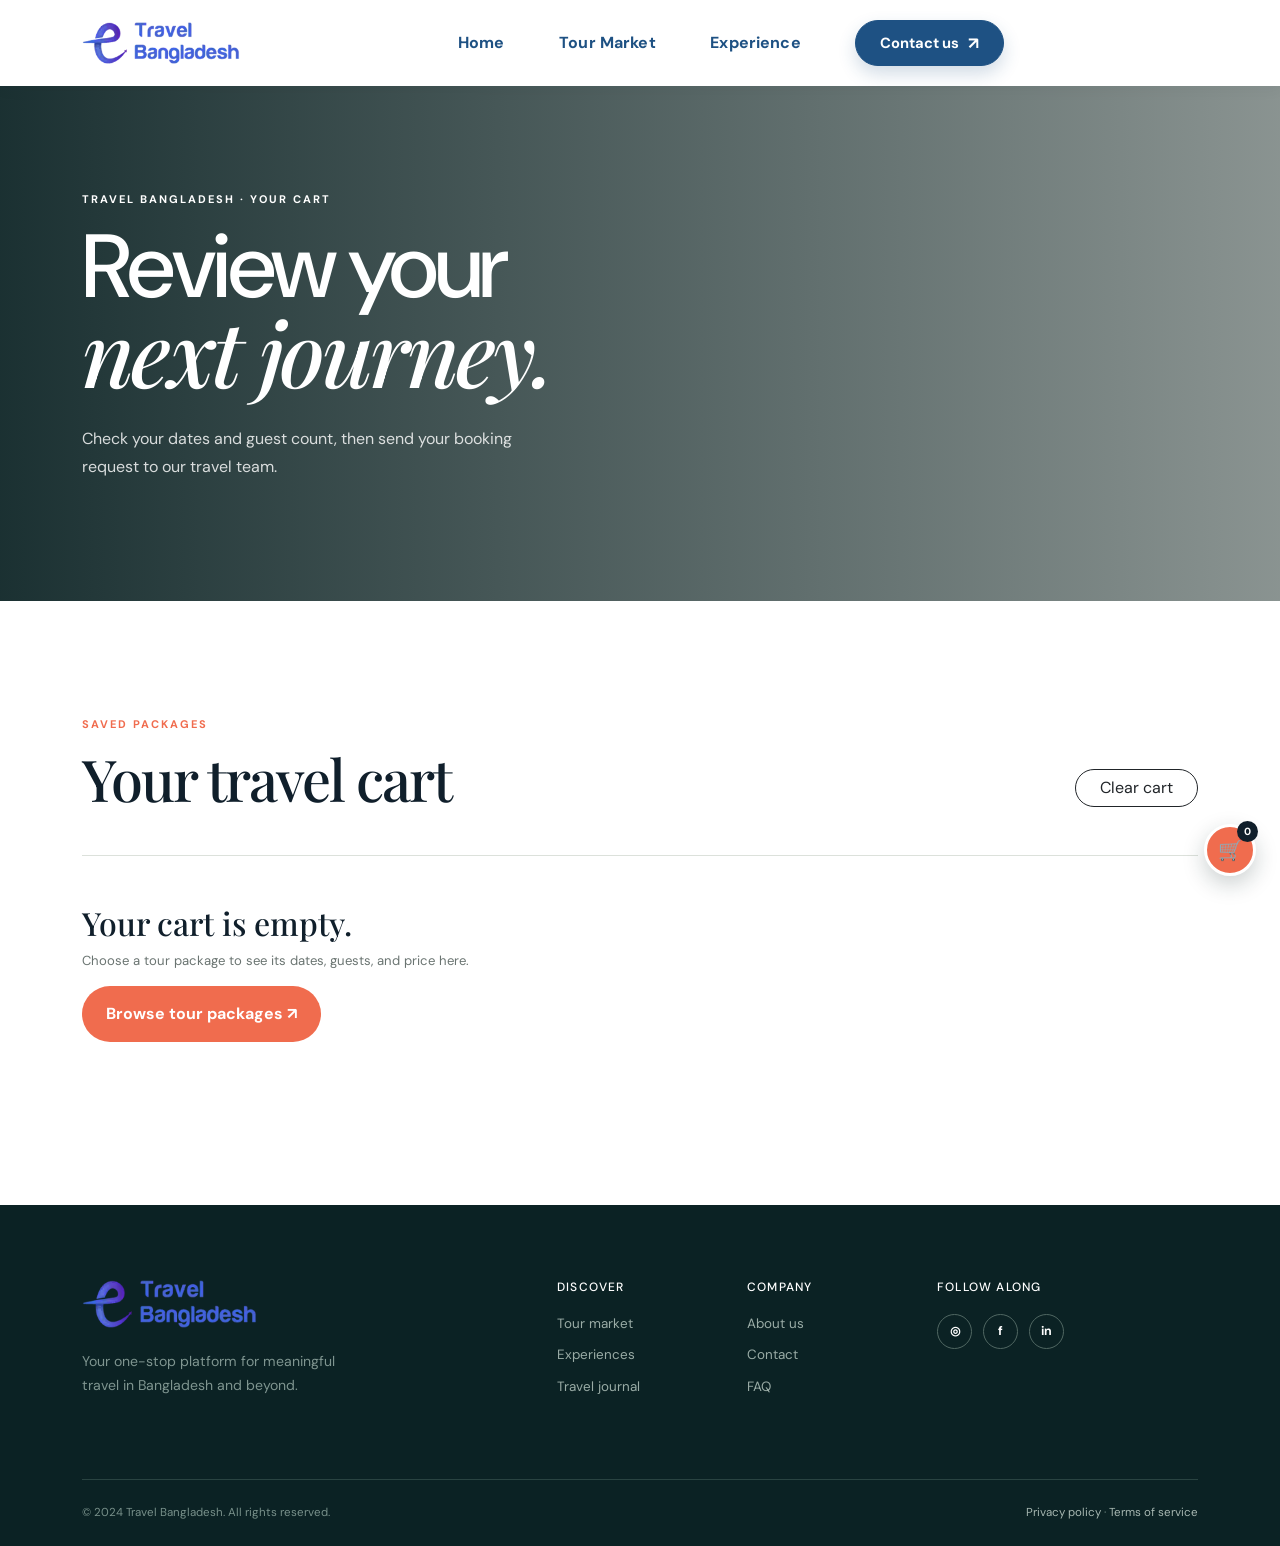
<file: cart.html>
<!DOCTYPE html>
<html lang="en">
<head>
    <meta charset="UTF-8">
    <meta name="viewport" content="width=device-width, initial-scale=1.0">
    <title>Your Cart | Travel Bangladesh</title>
    <link href="https://cdn.jsdelivr.net/npm/bootstrap@5.3.3/dist/css/bootstrap.min.css" rel="stylesheet" crossorigin="anonymous">
    <link rel="stylesheet" href="style.css">
</head>
<body>
    <header class="site-header"><div class="container"><nav class="navbar navbar-expand-lg navbar-light py-3" aria-label="Main navigation"><a class="navbar-brand" href="index.html#top" aria-label="Travel Bangladesh home"><img src="images/travellogo.webp" alt="Travel Bangladesh" class="brand-logo"></a><button class="navbar-toggler" type="button" data-bs-toggle="collapse" data-bs-target="#mainNav" aria-controls="mainNav" aria-expanded="false" aria-label="Toggle navigation"><span class="navbar-toggler-icon"></span></button><div class="collapse navbar-collapse" id="mainNav"><ul class="navbar-nav ms-auto align-items-lg-center gap-lg-4"><li class="nav-item"><a class="nav-link" href="index.html#top">Home</a></li><li class="nav-item"><a class="nav-link" href="tour-market.html">Tour Market</a></li><li class="nav-item"><a class="nav-link" href="experience.html">Experience</a></li><li class="nav-item ms-lg-3"><a class="btn btn-outline-light bg-primary rounded-pill px-4" href="contact.html">Contact us <span aria-hidden="true">↗</span></a></li></ul></div></nav></div></header>
    <main>
        <section class="cart-hero"><div class="container"><p class="eyebrow">Travel Bangladesh · Your cart</p><h1>Review your<br><em>next journey.</em></h1><p>Check your dates and guest count, then send your booking request to our travel team.</p></div></section>
        <section class="cart-page section-space"><div class="container"><div class="section-heading d-flex justify-content-between align-items-end flex-wrap gap-3"><div><p class="eyebrow coral-text">Saved packages</p><h2>Your travel cart</h2></div><button class="btn btn-outline-dark rounded-pill px-4" type="button" data-clear-cart>Clear cart</button></div><div data-cart-list></div><div class="cart-empty" data-cart-empty><h3>Your cart is empty.</h3><p>Choose a tour package to see its dates, guests, and price here.</p><a class="btn btn-coral rounded-pill px-4 py-3" href="tour-market.html">Browse tour packages <span aria-hidden="true">↗</span></a></div><div class="cart-checkout" data-cart-checkout hidden><div><span>Total estimate</span><strong data-cart-total>0 ৳</strong><p>Final availability and pricing will be confirmed by our travel team.</p></div><form class="checkout-form" data-checkout-form><p class="eyebrow coral-text">Finalize your booking</p><h3>Tell us how to reach you.</h3><div class="row g-3"><div class="col-md-6"><label for="checkoutName">Full name</label><input id="checkoutName" name="name" type="text" required></div><div class="col-md-6"><label for="checkoutEmail">Email address</label><input id="checkoutEmail" name="email" type="email" required></div><div class="col-md-6"><label for="checkoutPhone">Phone number</label><input id="checkoutPhone" name="phone" type="tel" required></div><div class="col-md-6"><label for="checkoutNote">Special request</label><input id="checkoutNote" name="note" type="text"></div><div class="col-12"><button class="btn btn-coral rounded-pill px-4 py-3" type="submit">Send booking request <span aria-hidden="true">↗</span></button></div></div><p class="checkout-confirmation" data-checkout-confirmation hidden></p></form></div></div></section>
    </main>
    <a class="cart-float" href="cart.html" aria-label="Open travel cart">&#128722;<span class="cart-count">0</span></a>
    <footer class="site-footer"><div class="container"><div class="row gy-5"><div class="col-lg-5"><img src="images/travellogo.webp" alt="Travel Bangladesh" class="brand-logo footer-logo"><p class="footer-copy">Your one-stop platform for meaningful travel in Bangladesh and beyond.</p></div><div class="col-6 col-lg-2"><h3>Discover</h3><a href="tour-market.html">Tour market</a><a href="experience.html">Experiences</a><a href="index.html#contact">Travel journal</a></div><div class="col-6 col-lg-2"><h3>Company</h3><a href="contact.html">About us</a><a href="contact.html">Contact</a><a href="contact.html#faq">FAQ</a></div><div class="col-lg-3"><h3>Follow along</h3><p class="social-links"><a href="#" aria-label="Instagram">◎</a><a href="#" aria-label="Facebook">f</a><a href="#" aria-label="LinkedIn">in</a></p></div></div><div class="footer-bottom"><span>© 2024 Travel Bangladesh. All rights reserved.</span><span><a href="contact.html">Privacy policy</a> · <a href="contact.html">Terms of service</a></span></div></div></footer>
    <script src="https://cdn.jsdelivr.net/npm/bootstrap@5.3.3/dist/js/bootstrap.bundle.min.js" crossorigin="anonymous"></script>
    <script src="site.js"></script>
</body>
</html>
</file>
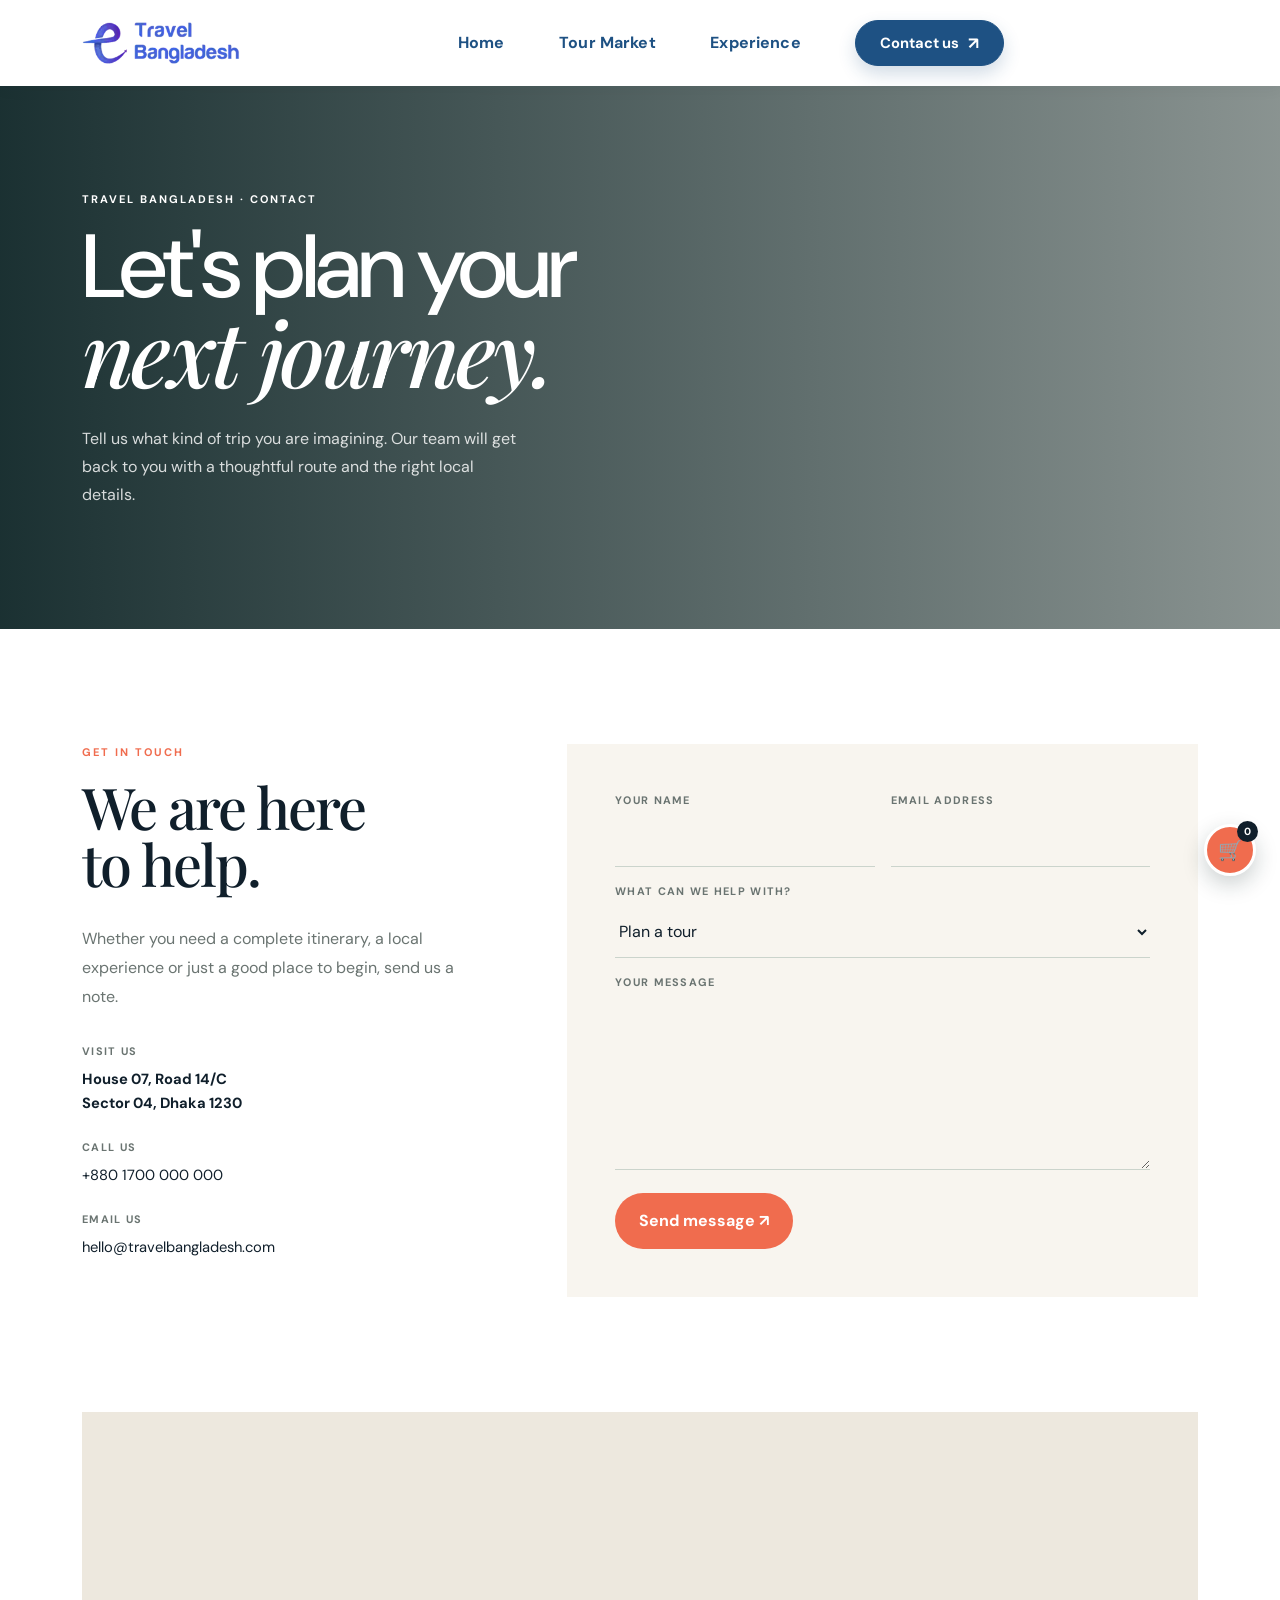
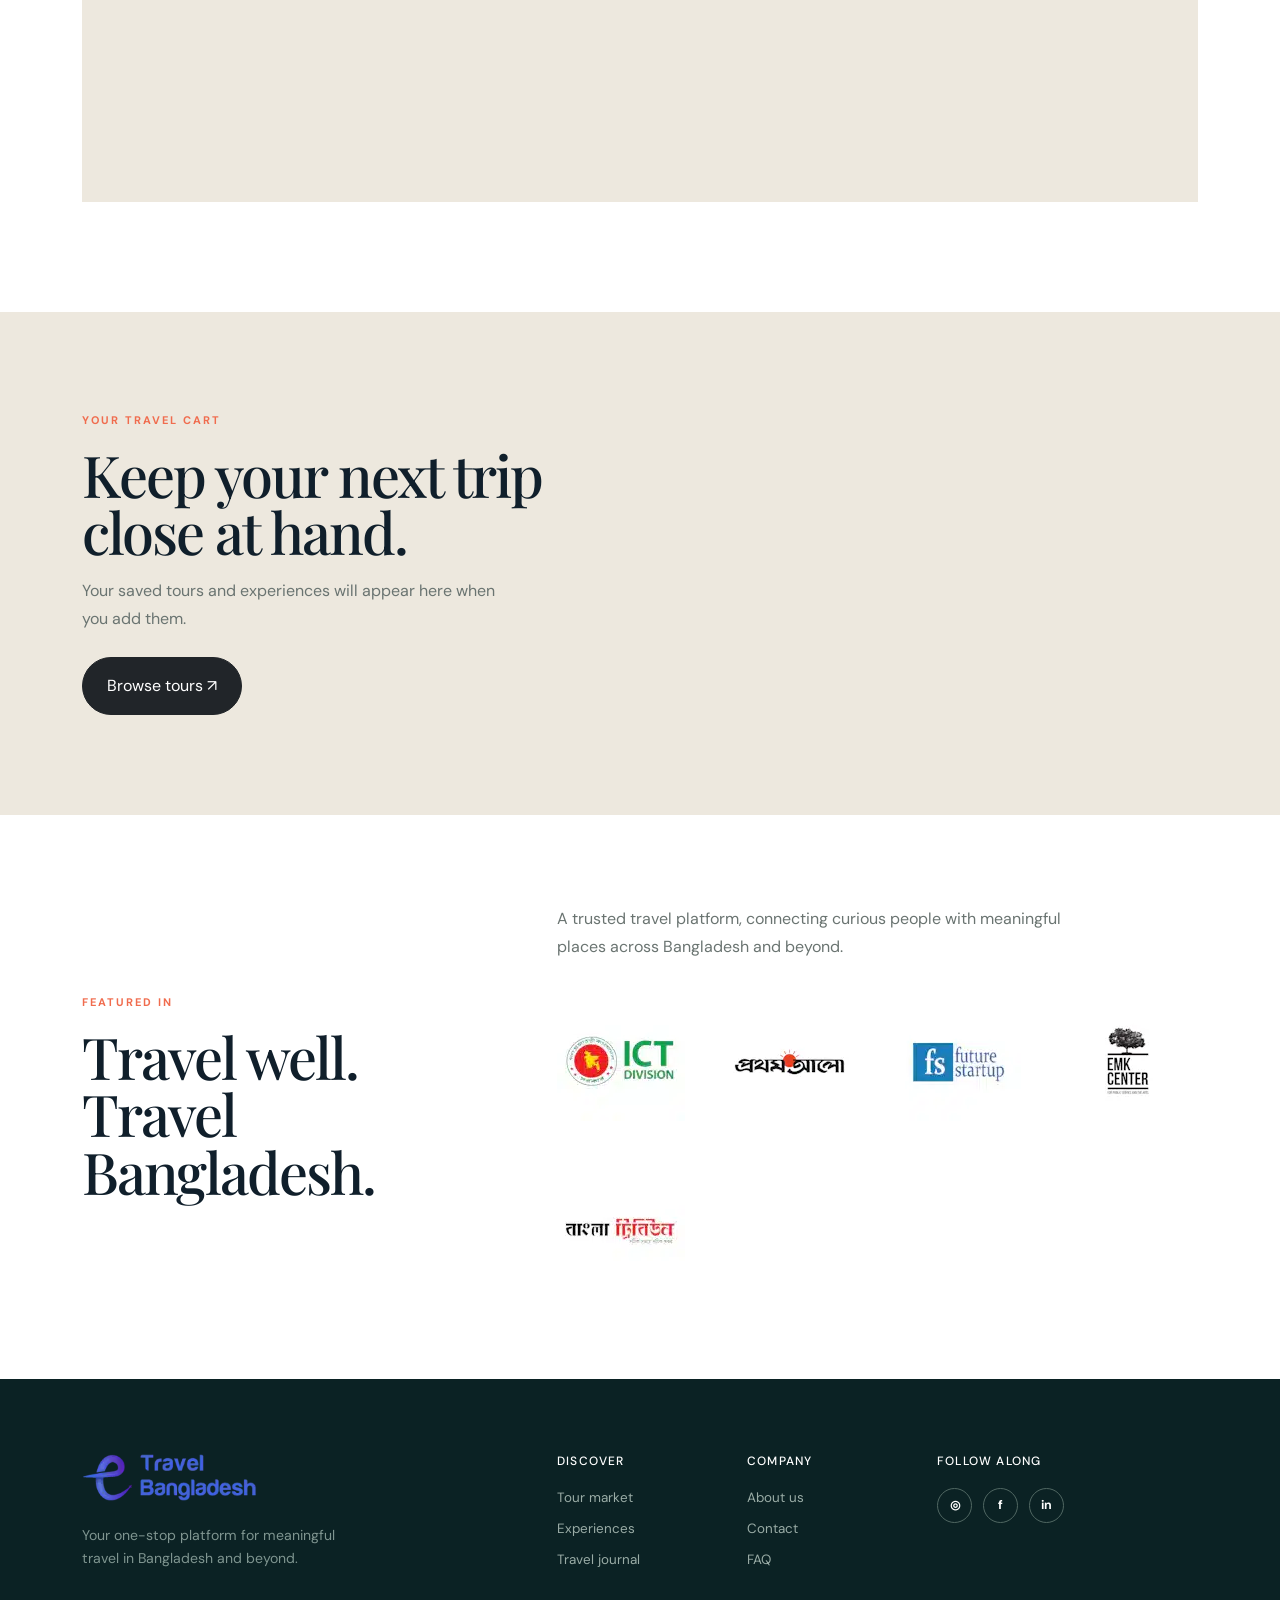
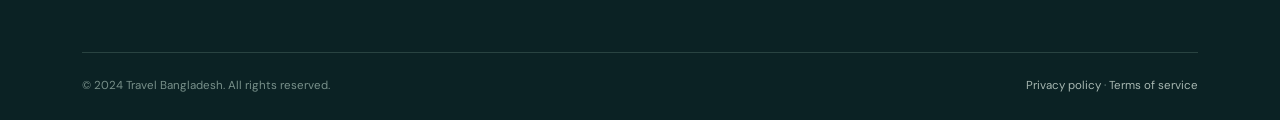
<file: contact.html>
<!DOCTYPE html>
<html lang="en">
<head>
    <meta charset="UTF-8">
    <meta name="viewport" content="width=device-width, initial-scale=1.0">
    <title>Contact | Travel Bangladesh</title>
    <link href="https://cdn.jsdelivr.net/npm/bootstrap@5.3.3/dist/css/bootstrap.min.css" rel="stylesheet" crossorigin="anonymous">
    <link rel="stylesheet" href="style.css">
</head>
<body>
    <header class="site-header">
        <div class="container">
            <nav class="navbar navbar-expand-lg navbar-light py-3" aria-label="Main navigation">
                <a class="navbar-brand" href="index.html#top" aria-label="Travel Bangladesh home"><img src="images/travellogo.webp" alt="Travel Bangladesh" class="brand-logo"></a>
                <button class="navbar-toggler" type="button" data-bs-toggle="collapse" data-bs-target="#mainNav" aria-controls="mainNav" aria-expanded="false" aria-label="Toggle navigation"><span class="navbar-toggler-icon"></span></button>
                <div class="collapse navbar-collapse" id="mainNav">
                    <ul class="navbar-nav ms-auto align-items-lg-center gap-lg-4">
                        <li class="nav-item"><a class="nav-link" href="index.html#top">Home</a></li>
                        <li class="nav-item"><a class="nav-link" href="tour-market.html">Tour Market</a></li>
                        <li class="nav-item"><a class="nav-link" href="experience.html">Experience</a></li>
                        <li class="nav-item ms-lg-3"><a class="btn btn-outline-light bg-primary rounded-pill px-4" href="contact.html">Contact us <span aria-hidden="true">↗</span></a></li>
                    </ul>
                </div>
            </nav>
        </div>
    </header>

    <main>
        <section class="contact-hero"><div class="container"><p class="eyebrow">Travel Bangladesh · Contact</p><h1>Let's plan your<br><em>next journey.</em></h1><p>Tell us what kind of trip you are imagining. Our team will get back to you with a thoughtful route and the right local details.</p></div></section>
        <section class="contact-section section-space"><div class="container"><div class="row g-5">
            <div class="col-lg-5"><p class="eyebrow coral-text">Get in touch</p><h2>We are here<br>to help.</h2><p class="contact-copy">Whether you need a complete itinerary, a local experience or just a good place to begin, send us a note.</p><div class="contact-details"><div><span>Visit us</span><strong>House 07, Road 14/C<br>Sector 04, Dhaka 1230</strong></div><div><span>Call us</span><a href="tel:+8801700000000">+880 1700 000 000</a></div><div><span>Email us</span><a href="mailto:hello@travelbangladesh.com">hello@travelbangladesh.com</a></div></div></div>
            <div class="col-lg-7"><form class="contact-form" action="mailto:hello@travelbangladesh.com" method="post" enctype="text/plain"><div class="row g-3"><div class="col-md-6"><label for="contactName">Your name</label><input id="contactName" name="name" type="text" required></div><div class="col-md-6"><label for="contactEmail">Email address</label><input id="contactEmail" name="email" type="email" required></div><div class="col-12"><label for="contactSubject">What can we help with?</label><select id="contactSubject" name="subject"><option>Plan a tour</option><option>Find a local experience</option><option>Partnership enquiry</option><option>Something else</option></select></div><div class="col-12"><label for="contactMessage">Your message</label><textarea id="contactMessage" name="message" rows="6" required></textarea></div><div class="col-12"><button class="btn btn-coral rounded-pill px-4 py-3" type="submit">Send message <span aria-hidden="true">↗</span></button></div></div></form></div>
        </div></div></section>
        <section class="contact-map"><div class="container"><div class="map-frame"><iframe title="Travel Bangladesh office location" src="https://www.google.com/maps?q=House%2007%2C%20Road%2014%2FC%2C%20Sector%2004%2C%20Dhaka%201230&output=embed" loading="lazy"></iframe></div></div></section>
        <section class="cart-summary" id="cart"><div class="container"><p class="eyebrow coral-text">Your travel cart</p><h2>Keep your next trip<br>close at hand.</h2><p>Your saved tours and experiences will appear here when you add them.</p><a class="btn btn-dark rounded-pill px-4 py-3" href="tour-market.html">Browse tours <span aria-hidden="true">↗</span></a></div></section>
        <section class="featured-section"><div class="container"><div class="row align-items-center g-4"><div class="col-lg-5"><p class="eyebrow coral-text">Featured in</p><h2>Travel well.<br>Travel Bangladesh.</h2></div><div class="col-lg-7"><p class="featured-copy">A trusted travel platform, connecting curious people with meaningful places across Bangladesh and beyond.</p><div class="featured-logos" aria-label="Featured partners"><span class="partner-ictp"><img src="images/1-ICT.webp" alt=""></span><span class="partner-prothomp"><img src="images/3-Palo.webp" alt=""></span><span class="partner-futurp"><img src="images/6-FS.webp" alt=""></span><span class="partner-emkp"><img src="images/4-EMK.webp" alt=""></span>
        <span class="partner-tribune"> <img src="images/5-Tribune.webp" alt=""></span></div></div></div></div></section>
    </main>

    <a class="cart-float" href="cart.html" aria-label="Open travel cart">&#128722;<span class="cart-count">0</span></a>
    <footer class="site-footer"><div class="container"><div class="row gy-5"><div class="col-lg-5"><img src="images/travellogo.webp" alt="Travel Bangladesh" class="brand-logo footer-logo"><p class="footer-copy">Your one-stop platform for meaningful travel in Bangladesh and beyond.</p></div><div class="col-6 col-lg-2"><h3>Discover</h3><a href="tour-market.html">Tour market</a><a href="experience.html">Experiences</a><a href="index.html#contact">Travel journal</a></div><div class="col-6 col-lg-2"><h3>Company</h3><a href="contact.html">About us</a><a href="contact.html">Contact</a><a href="#faq">FAQ</a></div><div class="col-lg-3"><h3>Follow along</h3><p class="social-links"><a href="#" aria-label="Instagram">◎</a><a href="#" aria-label="Facebook">f</a><a href="#" aria-label="LinkedIn">in</a></p></div></div><div class="footer-bottom"><span>© 2024 Travel Bangladesh. All rights reserved.</span><span><a href="contact.html">Privacy policy</a> · <a href="contact.html">Terms of service</a></span></div></div></footer>
    <script src="https://cdn.jsdelivr.net/npm/bootstrap@5.3.3/dist/js/bootstrap.bundle.min.js" crossorigin="anonymous"></script>
    <script src="site.js"></script>
</body>
</html>
</file>
<file: style.css>
@import url('https://fonts.googleapis.com/css2?family=DM+Sans:wght@400;500;600;700&family=Playfair+Display:ital,wght@0,500;0,600;1,500;1,600&display=swap');

:root { --ink: #101f2b; --deep-ink: #0b2224; --coral: #f06c4e; --cream: #f8f5ef; --sand: #ede8de; --muted: #6a7471; }
* { box-sizing: border-box; }
html { scroll-behavior: smooth; }
body { margin: 0; color: var(--ink); background: var(--cream); font-family: 'DM Sans', sans-serif; }
a { color: inherit; text-decoration: none; }
.site-header { position: sticky; top: 0; z-index: 1030; width: 100%; background: #fff; box-shadow: 0 2px 15px rgba(16,42,43,.06); }
.site-header .navbar { min-height: 86px; }
.brand-logo { width: 158px; height: auto; }
.navbar .navbar-collapse { justify-content: center; }
.navbar .navbar-nav { margin-right: 0 !important; margin-left: 0 !important; gap: clamp(1.5rem, 3vw, 3rem) !important; }
.navbar .nav-link { position: relative; padding: .65rem .15rem; color: #1e5183; font-size: 1rem; font-weight: 700; letter-spacing: .01em; }
.navbar .nav-link::after { position: absolute; right: .15rem; bottom: .25rem; left: .15rem; height: 2px; content: ''; background: var(--coral); transform: scaleX(0); transform-origin: center; transition: transform .2s ease; }
.navbar .nav-link:hover, .navbar .nav-link:focus, .navbar .nav-link.active { color: var(--ink); }
.navbar .nav-link:hover::after, .navbar .nav-link:focus::after, .navbar .nav-link.active::after { transform: scaleX(1); }
.navbar .nav-item.ms-lg-3 { margin-left: .5rem !important; }
.navbar .nav-item.ms-lg-3 .btn { display: inline-flex; min-height: 46px; align-items: center; gap: .55rem; padding: .7rem 1.25rem; border: 1px solid #1e5183 !important; border-radius: 999px; color: #fff !important; background-color: #1e5183 !important; box-shadow: 0 8px 18px rgba(30,81,131,.2); font-size: .92rem; font-weight: 700; transition: color .2s ease, background-color .2s ease, border-color .2s ease, box-shadow .2s ease, transform .2s ease; }
.navbar .nav-item.ms-lg-3 .btn:hover, .navbar .nav-item.ms-lg-3 .btn:focus-visible { border-color: #1e5183 !important; color: #1e5183 !important; background-color: #fff !important; box-shadow: 0 10px 22px rgba(30,81,131,.18); transform: translateY(-2px); }
.navbar .nav-item.ms-lg-3 .btn:focus-visible { outline: 3px solid rgba(30, 86, 131, 0.24); outline-offset: 3px; }
.navbar .nav-item.ms-lg-3 .btn span { font-size: 1.05rem; line-height: 1; transition: transform .2s ease; }
.navbar .nav-item.ms-lg-3 .btn:hover span, .navbar .nav-item.ms-lg-3 .btn:focus-visible span { transform: translate(2px, -2px); }
.navbar-toggler { border-color: #1e5183; }
.navbar-toggler-icon { filter: none; }
.hero-section { min-height: 700px; display: flex; align-items: center; color: #fff; background: linear-gradient(90deg, rgba(8,32,34,.84), rgba(8,32,34,.43) 48%, rgba(8,32,34,.08)), url('https://images.unsplash.com/photo-1500530855697-b586d89ba3ee?auto=format&fit=crop&w=1900&q=90') center/cover; }
.hero-content { position: relative; width: 100%; padding-top: 65px; padding-bottom: 140px; }
.eyebrow { margin-bottom: 1.1rem; text-transform: uppercase; font-size: .69rem; letter-spacing: .18em; font-weight: 700; }
.hero-section h1 { max-width: 670px; margin-bottom: 1.25rem; font-size: clamp(3.6rem, 7vw, 6.8rem); font-weight: 500; line-height: .94; letter-spacing: -.04em; }
h1 em, h2 { font-family: 'Playfair Display', serif; }
.hero-copy { max-width: 410px; margin-bottom: 2rem; color: rgba(255,255,255,.82); line-height: 1.7; }
.btn-coral { border: 0; color: #fff; background: var(--coral); font-weight: 700; }
.btn-coral:hover { color: #fff; background: #324ff3; }
.search-panel { position: absolute; right: 0; bottom: 0; left: 0; max-width: 100%; margin-top: 0; padding: .6rem; background: rgba(255,255,255,.96); box-shadow: 0 16px 35px rgba(0,0,0,.14); }
.search-panel .form-control, .search-panel .form-select { min-height: 54px; border: 0; color: var(--ink); background: transparent; }
.search-panel .form-control:focus, .search-panel .form-select:focus { box-shadow: none; }
.section-space { padding: 115px 0; }
.light-section, .editorial-section { background: #f0eee8; }
.section-heading { margin-bottom: 3rem; }
.coral-text { color: var(--coral); }
h2 { margin: 0; font-size: clamp(2.5rem, 4.5vw, 4.5rem); font-weight: 500; line-height: 1; letter-spacing: -.035em; }
.text-link { padding-bottom: .5rem; border-bottom: 1px solid var(--ink); font-size: .82rem; font-weight: 700; }
.destination-card { position: relative; display: block; min-height: 300px; overflow: hidden; color: #fff; background: var(--ink); }
.destination-card.tall { min-height: 405px; }
.destination-card img, .experience-image img, .journal-feature > img { width: 100%; height: 100%; object-fit: cover; transition: transform .6s ease; }
.destination-card:hover img, .experience-card:hover .experience-image img, .journal-feature:hover > img { transform: scale(1.06); }
.card-shade { position: absolute; inset: 0; background: linear-gradient(180deg, transparent 34%, rgba(6,25,26,.85)); }
.destination-label { position: absolute; right: 1.5rem; bottom: 1.45rem; left: 1.5rem; }
.destination-label strong { display: block; font-family: 'Playfair Display', serif; font-size: 2rem; font-weight: 500; }
.destination-label small { color: rgba(255,255,255,.74); font-size: .72rem; }
.experience-card { height: 100%; background: #fff; }
.experience-image { position: relative; height: 260px; overflow: hidden; }
.price-tag { position: absolute; top: 1rem; right: 1rem; padding: .45rem .7rem; color: var(--ink); background: #fff; font-size: .75rem; font-weight: 700; }
.card-body { padding: 1.65rem; }
.category { color: var(--coral); font-size: .66rem; font-weight: 700; letter-spacing: .12em; text-transform: uppercase; }
.card-body h3 { margin: .65rem 0 .45rem; font-family: 'Playfair Display', serif; font-size: 1.7rem; font-weight: 500; }
.card-body p { min-height: 48px; margin-bottom: 1.25rem; color: var(--muted); font-size: .88rem; line-height: 1.6; }
.card-body a, .journal-caption a { font-size: .78rem; font-weight: 700; }
.article-card img { width: 100%; height: 240px; margin-bottom: 1.25rem; object-fit: cover; }
.article-card span { color: var(--muted); font-size: .72rem; }
.article-card h3 { max-width: 300px; margin: .6rem 0 1rem; font-family: 'Playfair Display', serif; font-size: 1.55rem; font-weight: 500; }
.article-card a { padding-bottom: .35rem; border-bottom: 1px solid var(--ink); font-size: .76rem; font-weight: 700; }
.featured-section { padding: 90px 0; background: #fff; }
.featured-copy { max-width: 510px; color: var(--muted); line-height: 1.75; }
.featured-logos { display: flex; flex-wrap: wrap; align-items: center; gap: 2.5rem; margin-top: 2rem; color: #71807b; font-family: Georgia, serif; font-size: 1.15rem; font-style: italic; }
.featured-logos span:nth-child(2) { font-family: 'DM Sans', sans-serif; font-size: 1rem; font-style: normal; font-weight: 700; letter-spacing: .18em; }
.featured-logos span:nth-child(3) { font-size: 1.4rem; font-style: normal; }
.featured-logos span:nth-child(4) { font-family: 'DM Sans', sans-serif; font-size: .95rem; font-style: normal; font-weight: 600; }
.large-copy { max-width: 470px; margin: 2rem 0; color: var(--muted); font-size: 1.05rem; line-height: 1.8; }
.journal-feature { position: relative; height: 510px; overflow: hidden; color: #fff; background: var(--ink); }
.journal-hero { padding: 105px 0 120px; color: #fff; background: linear-gradient(90deg, rgba(8,32,34,.9), rgba(8,32,34,.42)), url('https://images.unsplash.com/photo-1527631746610-bca00a040d60?auto=format&fit=crop&w=1900&q=90') center/cover; }
.journal-hero h1 { max-width: 700px; margin: 0 0 1.5rem; font-size: clamp(3.6rem, 7vw, 6.6rem); font-weight: 500; line-height: .94; letter-spacing: -.04em; }
.journal-hero p:not(.eyebrow) { max-width: 440px; margin: 0; color: rgba(255,255,255,.82); line-height: 1.75; }
.journal-index { background: #fff; }
.journal-index-card { display: block; height: 100%; padding-bottom: 1.5rem; border-bottom: 1px solid #dce1db; color: inherit; }
.journal-index-card img { width: 100%; height: 230px; margin-bottom: 1.25rem; object-fit: cover; }
.journal-index-card span { color: var(--muted); font-size: .7rem; letter-spacing: .08em; text-transform: uppercase; }
.journal-index-card h3 { margin: .65rem 0 1rem; font-family: 'Playfair Display', serif; font-size: 1.65rem; font-weight: 500; }
.journal-index-card strong { font-size: .78rem; }
.journal-index-card:hover h3 { color: var(--coral); }
.journal-articles { padding: 0 0 115px; background: #fff; }
.journal-article { display: grid; grid-template-columns: minmax(280px, .9fr) 1.1fr; gap: clamp(2rem, 6vw, 6rem); align-items: center; padding: 5rem 0; border-top: 1px solid #dce1db; scroll-margin-top: 2rem; }
.journal-article img { width: 100%; height: 430px; object-fit: cover; }
.journal-article h2 { margin: .7rem 0 1.25rem; font-size: clamp(2.4rem, 4vw, 4rem); }
.journal-article p:not(.eyebrow) { max-width: 560px; color: var(--muted); line-height: 1.8; }
.journal-article .text-link { display: inline-block; margin-top: .8rem; }
.journal-feature > img { position: absolute; inset: 0; }
.journal-feature::after { position: absolute; inset: 0; content: ''; background: linear-gradient(180deg, transparent 28%, rgba(8,30,31,.9)); }
.journal-caption { position: absolute; z-index: 1; right: 2rem; bottom: 2rem; left: 2rem; }
.journal-caption span { color: rgba(255,255,255,.7); font-size: .7rem; letter-spacing: .08em; text-transform: uppercase; }
.journal-caption h3 { max-width: 420px; margin: .7rem 0 1.4rem; font-family: 'Playfair Display', serif; font-size: 2.5rem; font-weight: 500; }
.journal-caption a { color: #fff; border-bottom: 1px solid rgba(255,255,255,.7); padding-bottom: .4rem; }
.newsletter-section { padding: 85px 0; color: #fff; background: var(--coral); }
.newsletter-box h2 { font-size: clamp(2.7rem, 5vw, 4.7rem); }
.newsletter-box p:not(.eyebrow) { margin: 1rem 0 0; color: rgba(255,255,255,.8); }
.newsletter-form { padding: .45rem; background: rgba(255,255,255,.18); }
.newsletter-form input { min-width: 0; flex: 1; padding: 0 1rem; border: 0; outline: 0; color: #fff; background: transparent; }
.newsletter-form input::placeholder { color: rgba(255,255,255,.75); }
.newsletter-form .btn { color: var(--coral); background: #fff; white-space: nowrap; }
.form-feedback { margin: 0; padding: 1rem 1.25rem; color: var(--ink); background: #fff; font-size: .88rem; line-height: 1.6; }
.site-footer { padding: 75px 0 25px; color: #c7d0cb; background: var(--deep-ink); }
.footer-logo { width: 175px; margin-bottom: 1.4rem; }
.footer-copy { max-width: 290px; color: #7f9590; font-size: .88rem; line-height: 1.7; }
.site-footer h3 { margin-bottom: 1.2rem; color: #fff; font-size: .75rem; letter-spacing: .1em; text-transform: uppercase; }
.site-footer [class*='col-'] a:not(.social-links a) { display: block; margin-bottom: .7rem; color: #9aaca6; font-size: .84rem; }
.site-footer [class*='col-'] a:hover { color: #fff; }
.social-links { display: flex; gap: .7rem; }
.social-links a { display: grid; width: 35px; height: 35px; place-items: center; border: 1px solid #506762; border-radius: 50%; color: #fff; font-size: .78rem; font-weight: 700; }
.footer-bottom { display: flex; justify-content: space-between; gap: 1rem; margin-top: 65px; padding-top: 1.5rem; border-top: 1px solid #294341; color: #78908a; font-size: .72rem; }
.footer-bottom a { color: #a7b7b1; }
.market-hero { padding: 105px 0 120px; color: #fff; background: linear-gradient(90deg, rgba(8,32,34,.9), rgba(8,32,34,.5)), url('https://images.unsplash.com/photo-1527631746610-bca00a040d60?auto=format&fit=crop&w=1900&q=90') center/cover; }
.market-hero h1 { max-width: 760px; margin: 0 0 1.5rem; font-size: clamp(3.5rem, 7vw, 6.6rem); font-weight: 500; line-height: .94; letter-spacing: -.04em; }
.market-intro { max-width: 450px; margin: 0; color: rgba(255,255,255,.8); line-height: 1.7; }
.market-toolbar-section { position: relative; z-index: 2; margin-top: -48px; }
.market-toolbar { padding: 1.25rem; background: #fff; box-shadow: 0 16px 35px rgba(16,42,43,.12); }
.market-toolbar label { display: block; margin-bottom: .5rem; color: var(--muted); font-size: .7rem; font-weight: 700; letter-spacing: .08em; text-transform: uppercase; }
.market-toolbar .form-control, .market-toolbar .form-select, .market-toolbar .input-group-text { min-height: 50px; border-color: #e2e5df; border-radius: 0; color: var(--ink); background: #fff; }
.market-toolbar .input-group-text { border-right: 0; color: var(--coral); font-size: 1.25rem; }
.market-toolbar .form-control { border-left: 0; }
.market-toolbar .form-control:focus, .market-toolbar .form-select:focus { border-color: var(--coral); box-shadow: 0 0 0 .15rem rgba(240,108,78,.12); }
.market-count { color: var(--muted); font-size: .78rem; }
.market-listing { padding-top: 90px; }
.market-card { transition: transform .25s ease, box-shadow .25s ease; }
.market-card:hover { transform: translateY(-5px); box-shadow: 0 18px 35px rgba(16,42,43,.1); }
.wishlist { position: absolute; top: 1rem; left: 1rem; display: grid; width: 34px; height: 34px; place-items: center; padding: 0; border: 0; border-radius: 50%; color: var(--ink); background: #fff; cursor: pointer; font-size: 1.2rem; line-height: 1; }
.wishlist:hover, .wishlist:focus-visible, .wishlist[aria-pressed='true'] { color: var(--coral); }
.market-note { padding: 100px 0; background: var(--sand); }
.market-note h2 { max-width: 550px; }
.market-note p:not(.eyebrow) { max-width: 390px; margin: 0 0 1.5rem; color: var(--muted); line-height: 1.75; }
.experience-hero { padding: 110px 0 125px; color: #fff; background: linear-gradient(90deg, rgba(8,32,34,.92), rgba(8,32,34,.38)), url('https://images.unsplash.com/photo-1524492412937-b28074a5d7da?auto=format&fit=crop&w=1900&q=90') center/cover; }
.experience-hero h1 { max-width: 720px; margin: 0; font-size: clamp(3.5rem, 7vw, 6.5rem); font-weight: 500; line-height: .94; letter-spacing: -.04em; }
.experience-hero-copy { max-width: 350px; margin: 0 0 .4rem auto; color: rgba(255,255,255,.82); line-height: 1.75; }
.experience-intro { background: #fff; }
.experience-intro .large-copy { margin: 0; }
.experience-catalog { padding: 0 0 115px; background: #fff; }
.experience-tabs { margin-bottom: 3rem; padding-bottom: 1rem; border-bottom: 1px solid #dce1db; }
.experience-tabs a { padding: .6rem 1rem; color: var(--muted); font-size: .78rem; font-weight: 700; }
.experience-tabs a:hover, .experience-tabs a.active { color: #fff; background: var(--ink); }
.local-card { border: 1px solid #f0f0eb; }
.local-card .card-body p { min-height: 65px; }
.experience-feature { background: var(--sand); }
.experience-feature-image { height: 520px; overflow: hidden; background: var(--ink); }
.experience-feature-image img { width: 100%; height: 100%; object-fit: cover; transition: transform .6s ease; }
.experience-feature-image:hover img { transform: scale(1.05); }
.card-image-link { display: block; color: inherit; }
.card-body h3 a:hover { color: var(--coral); }
.detail-hero { padding: 110px 0 120px; color: #fff; background: linear-gradient(90deg, rgba(8,32,34,.9), rgba(8,32,34,.42)), url('https://images.unsplash.com/photo-1500530855697-b586d89ba3ee?auto=format&fit=crop&w=1900&q=90') center/cover; }
.experience-detail-hero { background-image: linear-gradient(90deg, rgba(8,32,34,.9), rgba(8,32,34,.42)), url('https://images.unsplash.com/photo-1524492412937-b28074a5d7da?auto=format&fit=crop&w=1900&q=90'); }
.detail-hero h1 { max-width: 760px; margin: 0 0 1.4rem; font-size: clamp(3.4rem, 7vw, 6.5rem); font-weight: 500; line-height: .94; letter-spacing: -.04em; }
.detail-hero p:not(.eyebrow) { max-width: 430px; margin: 0; color: rgba(255,255,255,.82); line-height: 1.75; }
.detail-list { background: #fff; }
.detail-list > .container > .section-heading { max-width: 700px; }
.tour-detail { margin-bottom: 4rem; background: var(--cream); }
.tour-detail:last-child { margin-bottom: 0; }
.tour-detail > div:first-child { min-height: 480px; }
.tour-detail > div:first-child img { width: 100%; height: 100%; object-fit: cover; }
.detail-copy { display: flex; flex-direction: column; justify-content: center; padding: clamp(2rem, 5vw, 4.5rem); }
.detail-copy h2 { margin: .7rem 0 1rem; font-size: clamp(2.2rem, 4vw, 3.8rem); }
.detail-copy p, .detail-copy li { color: var(--muted); line-height: 1.75; }
.detail-copy ul { margin: .5rem 0 1.7rem; padding-left: 1.1rem; }
.detail-meta { display: flex; align-items: center; justify-content: space-between; gap: 1rem; margin-top: auto; }
.detail-meta strong { color: var(--ink); font-size: 1.1rem; }
.package-product { display: block; margin-bottom: 5rem; background: var(--cream); }
.package-product > .row > div:first-child { min-height: 480px; }
.package-product > .row > div:first-child img { width: 100%; height: 100%; object-fit: cover; }
.product-price { margin: 1.4rem 0 1rem; color: var(--ink); font-family: 'Playfair Display', serif; font-size: 2rem; }
.product-price small { color: var(--muted); font-family: 'DM Sans', sans-serif; font-size: .75rem; }
.booking-form { display: grid; grid-template-columns: 1fr 1fr; gap: .75rem; align-items: end; margin-top: 1.25rem; padding-top: 1.25rem; border-top: 1px solid #dce1db; }
.booking-form label { color: var(--muted); font-size: .68rem; font-weight: 700; letter-spacing: .08em; text-transform: uppercase; }
.booking-form input { width: 100%; min-height: 44px; margin-top: .35rem; padding: .6rem .7rem; border: 1px solid #d5ddd6; color: var(--ink); background: #fff; }
.booking-form > label { grid-column: 1 / 2; }
.booking-form > input { grid-column: 2 / 3; }
.booking-form button { grid-column: 1 / -1; justify-self: start; }
.package-content { padding: clamp(2rem, 5vw, 4.5rem); background: #fff; }
.package-content h3 { margin: 2rem 0 .7rem; color: var(--ink); font-family: 'Playfair Display', serif; font-size: 1.7rem; font-weight: 500; }
.package-content h3:first-of-type { margin-top: 0; }
.package-content p, .package-content li { color: var(--muted); line-height: 1.75; }
.package-content ol, .package-content ul { margin-bottom: 0; padding-left: 1.25rem; }
.package-facts { display: grid; grid-template-columns: repeat(3, 1fr); gap: 1rem; padding-bottom: 1.5rem; border-bottom: 1px solid #dce1db; }
.package-facts span { display: flex; flex-direction: column; gap: .35rem; color: var(--muted); font-size: .82rem; }
.package-facts b { color: var(--ink); font-size: .68rem; letter-spacing: .1em; text-transform: uppercase; }
.package-columns { display: grid; grid-template-columns: 1fr 1fr; gap: clamp(2rem, 6vw, 5rem); }
.review-strip { display: flex; gap: 1.5rem; margin-top: 2.5rem; padding: 1rem 0; border-top: 1px solid #dce1db; color: var(--muted); font-size: .78rem; }
.review-strip strong { color: var(--ink); }
.cart-float { position: fixed; z-index: 20; right: 1.5rem; bottom: 1.5rem; display: grid; width: 52px; height: 52px; place-items: center; border: 3px solid #fff; border-radius: 50%; color: #fff; background: var(--coral); box-shadow: 0 8px 22px rgba(16,42,43,.22); font-size: 1.25rem; }
.cart-count { position: absolute; top: -6px; right: -5px; display: grid; width: 21px; height: 21px; place-items: center; border-radius: 50%; color: #fff; background: var(--ink); font-size: .65rem; font-weight: 700; }
.payment-modal { position: fixed; z-index: 2000; inset: 0; display: grid; place-items: center; padding: 1rem; }
.payment-modal[hidden] { display: none; }
.payment-modal-backdrop { position: absolute; inset: 0; background: rgba(8,32,34,.72); }
.payment-dialog { position: relative; width: min(100%, 680px); max-height: min(90vh, 720px); overflow-y: auto; padding: clamp(1.5rem, 4vw, 3rem); background: #fff; box-shadow: 0 24px 70px rgba(8,32,34,.3); }
.payment-dialog h2 { max-width: 520px; margin-bottom: .85rem; font-size: clamp(2.1rem, 4vw, 3.5rem); }
.payment-close { position: absolute; top: 1rem; right: 1rem; width: 38px; height: 38px; border: 1px solid #d5ddd6; border-radius: 50%; color: var(--ink); background: #fff; font-size: 1.5rem; line-height: 1; }
.payment-close:hover, .payment-close:focus-visible { color: #fff; background: var(--ink); }
.payment-summary { margin: 0 0 1.5rem; color: var(--muted); font-size: .88rem; }
.payment-options { display: grid; grid-template-columns: repeat(2, 1fr); gap: .75rem; }
.payment-option { display: flex; min-height: 76px; align-items: center; gap: .75rem; padding: .75rem; border: 1px solid #dce1db; cursor: pointer; transition: border-color .2s ease, box-shadow .2s ease, transform .2s ease; }
.payment-option:hover, .payment-option:has(input:checked) { border-color: var(--coral); box-shadow: 0 7px 18px rgba(16,42,43,.08); transform: translateY(-2px); }
.payment-option input { position: absolute; opacity: 0; }
.payment-option input:focus-visible + .payment-icon { outline: 3px solid rgba(240,108,78,.28); outline-offset: 3px; }
.payment-option strong, .payment-option small { display: block; }
.payment-option strong { font-size: .84rem; }
.payment-option small { margin-top: .2rem; color: var(--muted); font-size: .68rem; }
.payment-icon { display: grid; width: 42px; height: 42px; flex: 0 0 42px; place-items: center; overflow: hidden; border-radius: 10px; color: #fff; background: #fff; font-size: .65rem; font-weight: 700; letter-spacing: .02em; }
.payment-icon img { display: block; width: 100%; height: 100%; object-fit: contain; }
.payment-icon-bkash { background: #fff; }
.payment-icon-nagad { background: #fff; }
.payment-icon-visa { background: #fff; }
.payment-icon-mastercard { background: #fff; }
.payment-icon-bank { color: var(--ink); background: #fff; }
.payment-submit { margin-top: 1.5rem; }
body.payment-open { overflow: hidden; }
.partner-ict, .partner-prothom, .partner-future, .partner-emk { display: inline-flex; min-height: 42px; align-items: center; padding: .55rem .8rem; border: 1px solid #d8dfd9; color: #52645d; font-family: 'DM Sans', sans-serif; font-size: .78rem; font-style: normal; font-weight: 700; letter-spacing: .03em; }
.partner-ict::before, .partner-emk::before { content: '●'; margin-right: .45rem; color: var(--coral); font-size: .65rem; }
.partner-prothom { font-family: Georgia, serif; font-size: .95rem; }
.partner-future { font-weight: 600; }
.contact-hero { padding: 105px 0 120px; color: #fff; background: linear-gradient(90deg, rgba(8,32,34,.92), rgba(8,32,34,.46)), url('https://images.unsplash.com/photo-1526772662000-3f88f10405ff?auto=format&fit=crop&w=1900&q=90') center/cover; }
.contact-hero h1 { max-width: 700px; margin: 0 0 1.5rem; font-size: clamp(3.6rem, 7vw, 6.6rem); font-weight: 500; line-height: .94; letter-spacing: -.04em; }
.contact-hero p:not(.eyebrow) { max-width: 440px; margin: 0; color: rgba(255,255,255,.82); line-height: 1.75; }
.contact-section { background: #fff; }
.contact-copy { max-width: 390px; margin: 2rem 0; color: var(--muted); line-height: 1.8; }
.contact-details { display: grid; gap: 1.5rem; }
.contact-details span, .contact-form label { display: block; margin-bottom: .45rem; color: var(--muted); font-size: .68rem; font-weight: 700; letter-spacing: .12em; text-transform: uppercase; }
.contact-details strong, .contact-details a { color: var(--ink); font-size: .92rem; line-height: 1.65; }
.contact-form { padding: clamp(1.5rem, 4vw, 3rem); background: var(--cream); }
.contact-form input, .contact-form select, .contact-form textarea { width: 100%; padding: .85rem 0; border: 0; border-bottom: 1px solid #cbd4cc; border-radius: 0; outline: 0; color: var(--ink); background: transparent; }
.contact-form input:focus, .contact-form select:focus, .contact-form textarea:focus { border-color: var(--coral); box-shadow: none; }
.contact-map { padding: 0 0 110px; background: #fff; }
.map-frame { height: 390px; overflow: hidden; background: var(--sand); }
.map-frame iframe { width: 100%; height: 100%; border: 0; filter: grayscale(.2) contrast(.95); }
.cart-summary { padding: 100px 0; background: var(--sand); }
.cart-summary h2 { margin-bottom: 1rem; }
.cart-summary p:not(.eyebrow) { max-width: 420px; margin: 0 0 1.5rem; color: var(--muted); line-height: 1.75; }
.cart-hero { padding: 105px 0 120px; color: #fff; background: linear-gradient(90deg, rgba(8,32,34,.92), rgba(8,32,34,.46)), url('https://images.unsplash.com/photo-1527631746610-bca00a040d60?auto=format&fit=crop&w=1900&q=90') center/cover; }
.cart-hero h1 { max-width: 700px; margin: 0 0 1.5rem; font-size: clamp(3.6rem, 7vw, 6.6rem); font-weight: 500; line-height: .94; letter-spacing: -.04em; }
.cart-hero p:not(.eyebrow) { max-width: 440px; margin: 0; color: rgba(255,255,255,.82); line-height: 1.75; }
.cart-page { background: #fff; }
.cart-item { display: grid; grid-template-columns: 130px 1fr auto; gap: 1.5rem; align-items: center; padding: 1rem 0; border-top: 1px solid #dce1db; }
.cart-item img { width: 130px; height: 100px; object-fit: cover; }
.cart-item span, .cart-item p, .cart-empty p, .cart-checkout > div p { color: var(--muted); font-size: .82rem; }
.cart-item h3 { margin: .35rem 0; font-family: 'Playfair Display', serif; font-size: 1.7rem; font-weight: 500; }
.cart-item p { margin: 0; }
.cart-remove { border: 0; border-bottom: 1px solid var(--ink); color: var(--ink); background: transparent; font-size: .75rem; font-weight: 700; }
.cart-empty { padding: 3rem 0; border-top: 1px solid #dce1db; }
.cart-empty h3 { font-family: 'Playfair Display', serif; font-size: 2rem; font-weight: 500; }
.cart-checkout { display: grid; grid-template-columns: .8fr 1.2fr; gap: 3rem; margin-top: 3rem; padding: 2rem 0 0; border-top: 1px solid var(--ink); }
.cart-checkout > div { padding-top: .5rem; }
.cart-checkout > div > span { display: block; color: var(--muted); font-size: .7rem; font-weight: 700; letter-spacing: .12em; text-transform: uppercase; }
.cart-checkout > div > strong { display: block; margin: .4rem 0; font-family: 'Playfair Display', serif; font-size: 2.5rem; font-weight: 500; }
.checkout-form { padding: 2rem; background: var(--cream); }
.checkout-form h3 { margin: 0 0 1.5rem; font-family: 'Playfair Display', serif; font-size: 2rem; font-weight: 500; }
.checkout-form label { display: block; margin-bottom: .4rem; color: var(--muted); font-size: .68rem; font-weight: 700; letter-spacing: .1em; text-transform: uppercase; }
.checkout-form input { width: 100%; min-height: 44px; padding: .7rem; border: 1px solid #d5ddd6; outline: 0; color: var(--ink); background: #fff; }
.checkout-form input:focus { border-color: var(--coral); }
.checkout-confirmation { margin: 1rem 0 0; padding: 1rem; color: var(--ink); background: #dfeee1; font-size: .85rem; line-height: 1.6; }
.related-products { background: #fff; }
.related-product { display: flex; min-height: 190px; flex-direction: column; justify-content: flex-end; gap: .6rem; padding: 1.5rem; border: 1px solid #dce1db; background: var(--cream); transition: transform .25s ease, box-shadow .25s ease; }
.related-product:hover { color: inherit; transform: translateY(-4px); box-shadow: 0 14px 28px rgba(16,42,43,.1); }
.related-product span, .related-product small { color: var(--muted); font-size: .72rem; }
.related-product strong { color: var(--ink); font-family: 'Playfair Display', serif; font-size: 1.65rem; font-weight: 500; }
@media (max-width: 991px) { .navbar-collapse { justify-content: flex-start !important; padding: 1rem 0; } .navbar .navbar-nav { align-items: flex-start !important; gap: .35rem !important; margin-left: 0 !important; } .navbar .nav-item.ms-lg-3 { margin-left: 0 !important; margin-top: .5rem; } .hero-section { min-height: 780px; } }
@media (max-width: 575px) { .section-space { padding: 75px 0; } .hero-section { min-height: 790px; } .hero-content { padding-top: 80px; padding-bottom: 190px; } .hero-section h1 { font-size: 3.7rem; } .search-panel { padding: .7rem; } .destination-card, .destination-card.tall { min-height: 280px; } .section-heading { margin-bottom: 2rem; } .journal-feature { height: 400px; } .journal-caption h3 { font-size: 2rem; } .journal-article { grid-template-columns: 1fr; padding: 3.5rem 0; } .journal-article img { height: 300px; } .footer-bottom { flex-direction: column; margin-top: 45px; } .package-facts, .package-columns { grid-template-columns: 1fr; } .booking-form { grid-template-columns: 1fr; } .booking-form > label, .booking-form > input, .booking-form button { grid-column: 1; } .cart-item { grid-template-columns: 80px 1fr; gap: .8rem; } .cart-item img { width: 80px; height: 80px; } .cart-remove { grid-column: 2; justify-self: start; } .cart-checkout { grid-template-columns: 1fr; gap: 1.5rem; } .payment-options { grid-template-columns: 1fr; } .payment-dialog { padding: 1.5rem 1rem; } }
</file>
